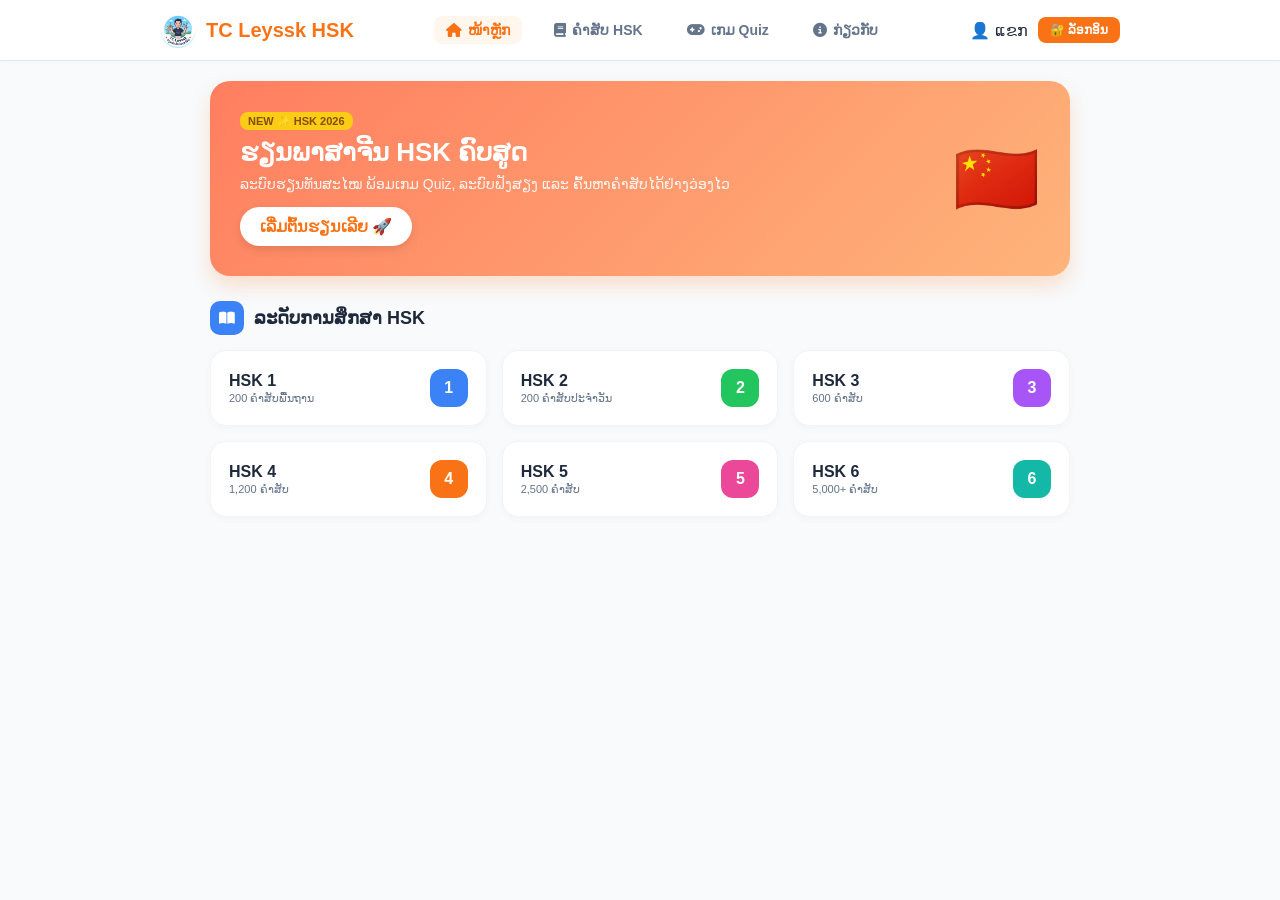
<file: index.html>
<!DOCTYPE html>
<html lang="lo">
<head>
    <meta charset="UTF-8">
    <meta name="viewport" content="width=device-width, initial-scale=1.0">
    <title>TC Leyssk - ລະບົບຮຽນພາສາຈີນ HSK</title>
    <link rel="stylesheet" href="https://cdnjs.cloudflare.com/ajax/libs/font-awesome/6.4.0/css/all.min.css">
    <link rel="stylesheet" href="style.css">
    <link rel="manifest" href="manifest.json">
    <link rel="icon" type="image/png" href="app-icon.png">
    <link rel="apple-touch-icon" href="app-icon.png">
    <meta name="theme-color" content="#f97316">
</head>
<body>

    <!-- Header -->
    <header class="app-header">
        <div class="header-content">
            <div class="logo-area">
                <img src="app-icon.png" class="app-logo-img" alt="Logo">
                <h2>TC Leyssk HSK</h2>
            </div>
            <nav class="desktop-nav">
                <a href="index.html" class="active"><i class="fa-solid fa-house"></i> ໜ້າຫຼັກ</a>
                <a href="vocab.html"><i class="fa-solid fa-book"></i> ຄຳສັບ HSK</a>
                <a href="quiz.html"><i class="fa-solid fa-gamepad"></i> ເກມ Quiz</a>
                <a href="about.html"><i class="fa-solid fa-circle-info"></i> ກ່ຽວກັບ</a>
            </nav>
            <div class="user-profile-widget">
                <span id="userStatusText">👤 ແຂກ</span>
                <button class="btn-sm btn-auth-trigger" onclick="openAuthModal()">🔐 ລັອກອິນ</button>
            </div>
        </div>
    </header>

    <!-- Main Container -->
    <main class="app-container">
        <!-- Hero Banner -->
        <section class="hero-banner">
            <div class="hero-text">
                <span class="banner-tag">NEW ✨ HSK 2026</span>
                <h1>ຮຽນພາສາຈີນ HSK ຄົບສູດ</h1>
                <p>ລະບົບຮຽນທັນສະໄໝ ພ້ອມເກມ Quiz, ລະບົບຟັງສຽງ ແລະ ຄົ້ນຫາຄຳສັບໄດ້ຢ່າງວ່ອງໄວ</p>
                <a href="vocab.html" class="btn-hero">ເລີ່ມຕົ້ນຮຽນເລີຍ 🚀</a>
            </div>
            <div class="hero-icon">🇨🇳</div>
        </section>

        <!-- HSK Level Cards -->
        <section class="section-box">
            <div class="section-header">
                <div class="section-icon bg-blue"><i class="fa-solid fa-book-open"></i></div>
                <h3>ລະດັບການສຶກສາ HSK</h3>
            </div>
            <div class="hsk-grid">
                <div class="hsk-card hsk-1" onclick="location.href='vocab.html?level=HSK1'">
                    <div class="hsk-info"><h4>HSK 1</h4><p>200 ຄຳສັບພື້ນຖານ</p></div>
                    <div class="hsk-badge bg-blue">1</div>
                </div>
                <div class="hsk-card hsk-2" onclick="location.href='vocab.html?level=HSK2'">
                    <div class="hsk-info"><h4>HSK 2</h4><p>200 ຄຳສັບປະຈຳວັນ</p></div>
                    <div class="hsk-badge bg-green">2</div>
                </div>
                <div class="hsk-card hsk-3" onclick="location.href='vocab.html?level=HSK3'">
                    <div class="hsk-info"><h4>HSK 3</h4><p>600 ຄຳສັບ</p></div>
                    <div class="hsk-badge bg-purple">3</div>
                </div>
                <div class="hsk-card hsk-4" onclick="location.href='vocab.html?level=HSK4'">
                    <div class="hsk-info"><h4>HSK 4</h4><p>1,200 ຄຳສັບ</p></div>
                    <div class="hsk-badge bg-orange">4</div>
                </div>
                <div class="hsk-card hsk-5" onclick="location.href='vocab.html?level=HSK5'">
                    <div class="hsk-info"><h4>HSK 5</h4><p>2,500 ຄຳສັບ</p></div>
                    <div class="hsk-badge bg-pink">5</div>
                </div>
                <div class="hsk-card hsk-6" onclick="location.href='vocab.html?level=HSK6'">
                    <div class="hsk-info"><h4>HSK 6</h4><p>5,000+ ຄຳສັບ</p></div>
                    <div class="hsk-badge bg-teal">6</div>
                </div>
            </div>
        </section>
    </main>

    <!-- Auth Modal -->
    <div id="authModal" class="modal-overlay hidden">
        <div class="modal-box">
            <span class="close-modal" onclick="closeAuthModal()">&times;</span>
            <div class="auth-tabs">
                <button id="tabLoginBtn" class="auth-tab-btn active" onclick="switchAuthTab('login')">ເຂົ້າສູ່ລະບົບ</button>
                <button id="tabRegisterBtn" class="auth-tab-btn" onclick="switchAuthTab('register')">ລົງທະບຽນ</button>
            </div>
            <form id="loginForm" onsubmit="handleLogin(event)">
                <div class="input-group">
                    <input type="text" id="loginUser" placeholder="ຊື່ຜູ້ໃຊ້ / Username" required>
                </div>
                <div class="input-group">
                    <input type="password" id="loginPass" placeholder="ລະຫັດຜ່ານ" required>
                </div>
                <button type="submit" class="btn btn-primary" style="width:100%">ເຂົ້າສູ່ລະບົບ</button>
            </form>
            <form id="registerForm" class="hidden" onsubmit="handleRegister(event)">
                <div class="input-group">
                    <input type="text" id="regUser" placeholder="ຊື່ຜູ້ໃຊ້ / Username" required>
                </div>
                <div class="input-group">
                    <input type="password" id="regPass" placeholder="ລະຫັດຜ່ານ" required>
                </div>
                <button type="submit" class="btn btn-primary" style="width:100%">ລົງທະບຽນບັນຊີໃໝ່</button>
            </form>
        </div>
    </div>

    <!-- Bottom Navigation for Mobile -->
    <div class="bottom-nav">
        <a href="index.html" class="nav-item active"><i class="fa-solid fa-house"></i><span>ໜ້າຫຼັກ</span></a>
        <a href="vocab.html" class="nav-item"><i class="fa-solid fa-book"></i><span>ຄຳສັບ</span></a>
        <a href="quiz.html" class="nav-item"><i class="fa-solid fa-gamepad"></i><span>Quiz</span></a>
        <a href="about.html" class="nav-item"><i class="fa-solid fa-circle-info"></i><span>ກ່ຽວກັບ</span></a>
    </div>

    <script src="script.js"></script>
</body>
</html>
</file>
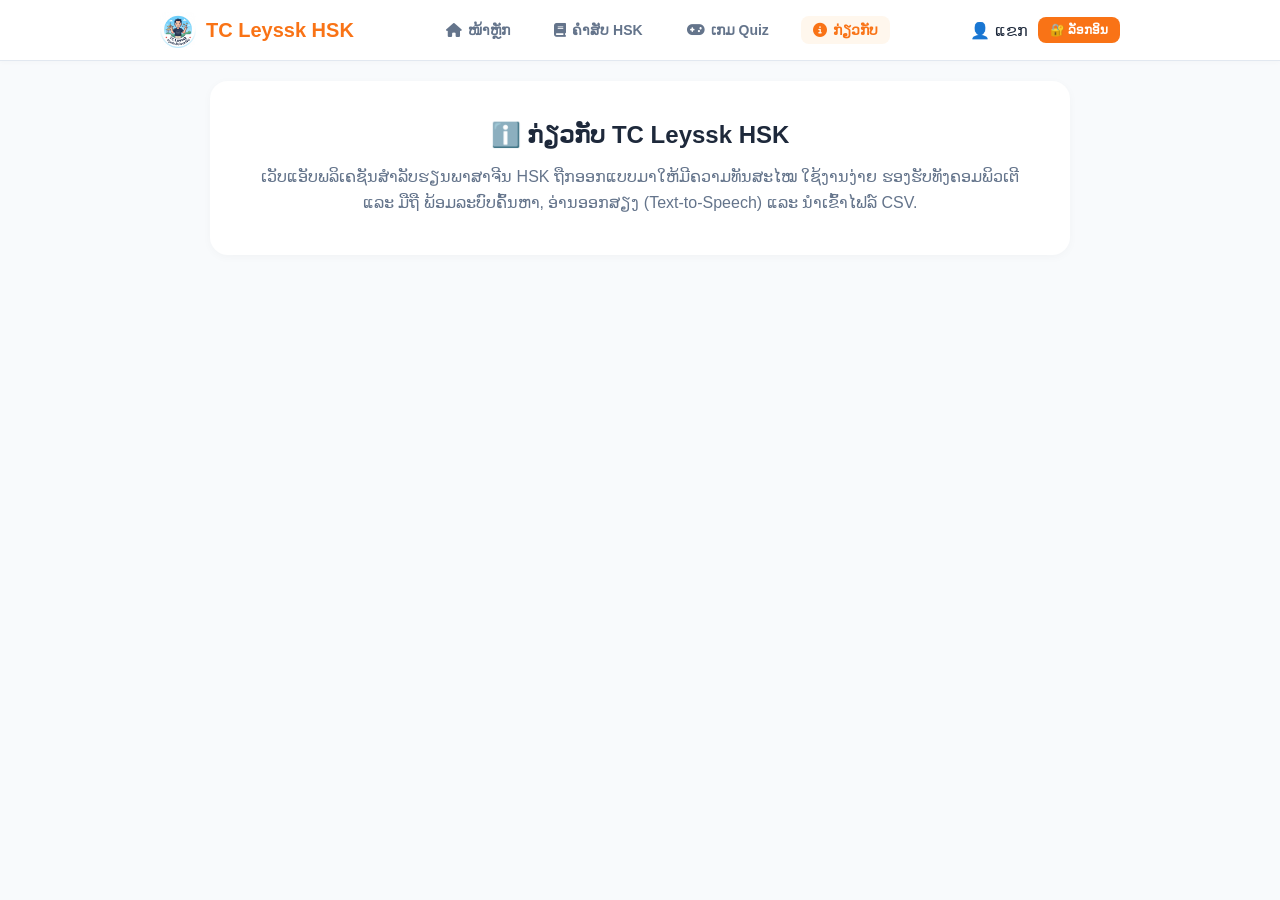
<file: about.html>
<!DOCTYPE html>
<html lang="lo">
<head>
    <meta charset="UTF-8">
    <meta name="viewport" content="width=device-width, initial-scale=1.0">
    <title>ກ່ຽວກັບ - TC Leyssk HSK</title>
    <link rel="stylesheet" href="https://cdnjs.cloudflare.com/ajax/libs/font-awesome/6.4.0/css/all.min.css">
    <link rel="stylesheet" href="style.css">
    <link rel="manifest" href="manifest.json">
    <link rel="icon" type="image/png" href="app-icon.png">
    <link rel="apple-touch-icon" href="app-icon.png">
</head>
<body>

    <header class="app-header">
        <div class="header-content">
            <div class="logo-area" onclick="location.href='index.html'" style="cursor:pointer;">
                <img src="app-icon.png" class="app-logo-img" alt="Logo">
                <h2>TC Leyssk HSK</h2>
            </div>
            <nav class="desktop-nav">
                <a href="index.html"><i class="fa-solid fa-house"></i> ໜ້າຫຼັກ</a>
                <a href="vocab.html"><i class="fa-solid fa-book"></i> ຄຳສັບ HSK</a>
                <a href="quiz.html"><i class="fa-solid fa-gamepad"></i> ເກມ Quiz</a>
                <a href="about.html" class="active"><i class="fa-solid fa-circle-info"></i> ກ່ຽວກັບ</a>
            </nav>
            <div class="user-profile-widget">
                <span id="userStatusText">👤 ແຂກ</span>
                <button class="btn-sm btn-auth-trigger" onclick="openAuthModal()">🔐 ລັອກອິນ</button>
            </div>
        </div>
    </header>

    <main class="app-container">
        <div class="vocab-section" style="text-align: center; padding: 40px;">
            <h2>ℹ️ ກ່ຽວກັບ TC Leyssk HSK</h2>
            <p style="margin-top: 15px; color: var(--text-muted); line-height: 1.6;">
                ເວັບແອັບພລິເຄຊັນສຳລັບຮຽນພາສາຈີນ HSK ຖືກອອກແບບມາໃຫ້ມີຄວາມທັນສະໄໝ ໃຊ້ງານງ່າຍ 
                ຮອງຮັບທັງຄອມພິວເຕີ ແລະ ມືຖື ພ້ອມລະບົບຄົ້ນຫາ, ອ່ານອອກສຽງ (Text-to-Speech) ແລະ ນຳເຂົ້າໄຟລ໌ CSV.
            </p>
        </div>
    </main>

    <!-- Auth Modal -->
    <div id="authModal" class="modal-overlay hidden">
        <div class="modal-box">
            <span class="close-modal" onclick="closeAuthModal()">&times;</span>
            <div class="auth-tabs">
                <button id="tabLoginBtn" class="auth-tab-btn active" onclick="switchAuthTab('login')">ເຂົ້າສູ່ລະບົບ</button>
                <button id="tabRegisterBtn" class="auth-tab-btn" onclick="switchAuthTab('register')">ລົງທະບຽນ</button>
            </div>
            <form id="loginForm" onsubmit="handleLogin(event)">
                <div class="input-group">
                    <input type="text" id="loginUser" placeholder="ຊື່ຜູ້ໃຊ້ / Username" required>
                </div>
                <div class="input-group">
                    <input type="password" id="loginPass" placeholder="ລະຫັດຜ່ານ" required>
                </div>
                <button type="submit" class="btn btn-primary" style="width:100%">ເຂົ້າສູ່ລະບົບ</button>
            </form>
            <form id="registerForm" class="hidden" onsubmit="handleRegister(event)">
                <div class="input-group">
                    <input type="text" id="regUser" placeholder="ຊື່ຜູ້ໃຊ້ / Username" required>
                </div>
                <div class="input-group">
                    <input type="password" id="regPass" placeholder="ລະຫັດຜ່ານ" required>
                </div>
                <button type="submit" class="btn btn-primary" style="width:100%">ລົງທະບຽນບັນຊີໃໝ່</button>
            </form>
        </div>
    </div>

    <div class="bottom-nav">
        <a href="index.html" class="nav-item"><i class="fa-solid fa-house"></i><span>ໜ້າຫຼັກ</span></a>
        <a href="vocab.html" class="nav-item"><i class="fa-solid fa-book"></i><span>ຄຳສັບ</span></a>
        <a href="quiz.html" class="nav-item"><i class="fa-solid fa-gamepad"></i><span>Quiz</span></a>
        <a href="about.html" class="nav-item active"><i class="fa-solid fa-circle-info"></i><span>ກ່ຽວກັບ</span></a>
    </div>

    <script src="script.js"></script>
</body>
</html>
</file>
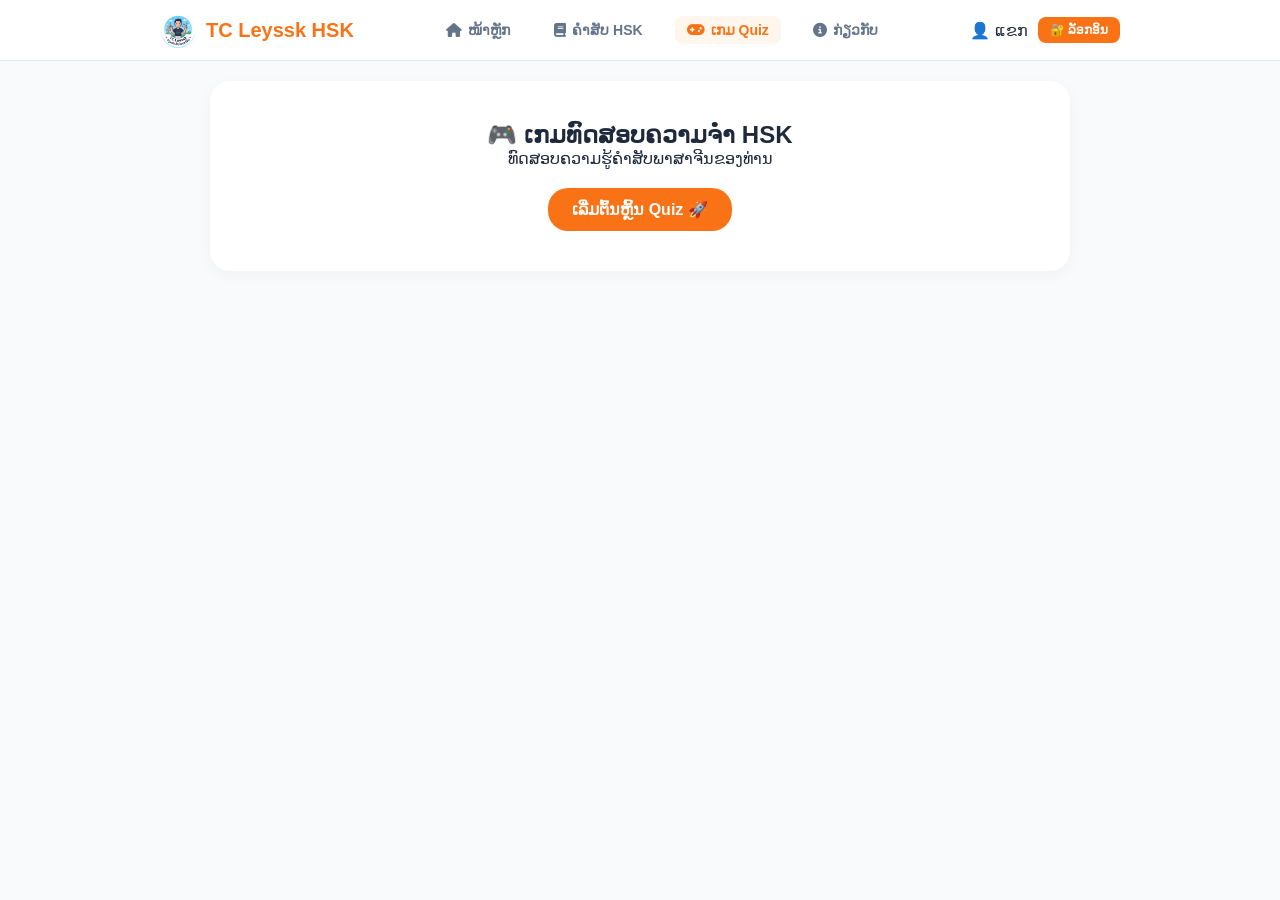
<file: quiz.html>
<!DOCTYPE html>
<html lang="lo">
<head>
    <meta charset="UTF-8">
    <meta name="viewport" content="width=device-width, initial-scale=1.0">
    <title>ເກມ Quiz HSK - TC Leyssk</title>
    <link rel="stylesheet" href="https://cdnjs.cloudflare.com/ajax/libs/font-awesome/6.4.0/css/all.min.css">
    <link rel="stylesheet" href="style.css">
    <link rel="manifest" href="manifest.json">
    <link rel="icon" type="image/png" href="app-icon.png">
    <link rel="apple-touch-icon" href="app-icon.png">
</head>
<body>

    <header class="app-header">
        <div class="header-content">
            <div class="logo-area" onclick="location.href='index.html'" style="cursor:pointer;">
                <img src="app-icon.png" class="app-logo-img" alt="Logo">
                <h2>TC Leyssk HSK</h2>
            </div>
            <nav class="desktop-nav">
                <a href="index.html"><i class="fa-solid fa-house"></i> ໜ້າຫຼັກ</a>
                <a href="vocab.html"><i class="fa-solid fa-book"></i> ຄຳສັບ HSK</a>
                <a href="quiz.html" class="active"><i class="fa-solid fa-gamepad"></i> ເກມ Quiz</a>
                <a href="about.html"><i class="fa-solid fa-circle-info"></i> ກ່ຽວກັບ</a>
            </nav>
            <div class="user-profile-widget">
                <span id="userStatusText">👤 ແຂກ</span>
                <button class="btn-sm btn-auth-trigger" onclick="openAuthModal()">🔐 ລັອກອິນ</button>
            </div>
        </div>
    </header>

    <main class="app-container">
        <div class="quiz-box">
            <h2>🎮 ເກມທົດສອບຄວາມຈຳ HSK</h2>
            <p>ທົດສອບຄວາມຮູ້ຄຳສັບພາສາຈີນຂອງທ່ານ</p>
            <div id="quizContent" style="margin-top: 20px;">
                <button class="btn btn-primary" onclick="startQuiz()" style="font-size: 16px; padding: 12px 24px;">ເລີ່ມຕົ້ນຫຼິ້ນ Quiz 🚀</button>
            </div>
        </div>
    </main>

    <!-- Auth Modal -->
    <div id="authModal" class="modal-overlay hidden">
        <div class="modal-box">
            <span class="close-modal" onclick="closeAuthModal()">&times;</span>
            <div class="auth-tabs">
                <button id="tabLoginBtn" class="auth-tab-btn active" onclick="switchAuthTab('login')">ເຂົ້າສູ່ລະບົບ</button>
                <button id="tabRegisterBtn" class="auth-tab-btn" onclick="switchAuthTab('register')">ລົງທະບຽນ</button>
            </div>
            <form id="loginForm" onsubmit="handleLogin(event)">
                <div class="input-group">
                    <input type="text" id="loginUser" placeholder="ຊື່ຜູ້ໃຊ້ / Username" required>
                </div>
                <div class="input-group">
                    <input type="password" id="loginPass" placeholder="ລະຫັດຜ່ານ" required>
                </div>
                <button type="submit" class="btn btn-primary" style="width:100%">ເຂົ້າສູ່ລະບົບ</button>
            </form>
            <form id="registerForm" class="hidden" onsubmit="handleRegister(event)">
                <div class="input-group">
                    <input type="text" id="regUser" placeholder="ຊື່ຜູ້ໃຊ້ / Username" required>
                </div>
                <div class="input-group">
                    <input type="password" id="regPass" placeholder="ລະຫັດຜ່ານ" required>
                </div>
                <button type="submit" class="btn btn-primary" style="width:100%">ລົງທະບຽນບັນຊີໃໝ່</button>
            </form>
        </div>
    </div>

    <div class="bottom-nav">
        <a href="index.html" class="nav-item"><i class="fa-solid fa-house"></i><span>ໜ້າຫຼັກ</span></a>
        <a href="vocab.html" class="nav-item"><i class="fa-solid fa-book"></i><span>ຄຳສັບ</span></a>
        <a href="quiz.html" class="nav-item active"><i class="fa-solid fa-gamepad"></i><span>Quiz</span></a>
        <a href="about.html" class="nav-item"><i class="fa-solid fa-circle-info"></i><span>ກ່ຽວກັບ</span></a>
    </div>

    <script src="script.js"></script>
</body>
</html>
</file>
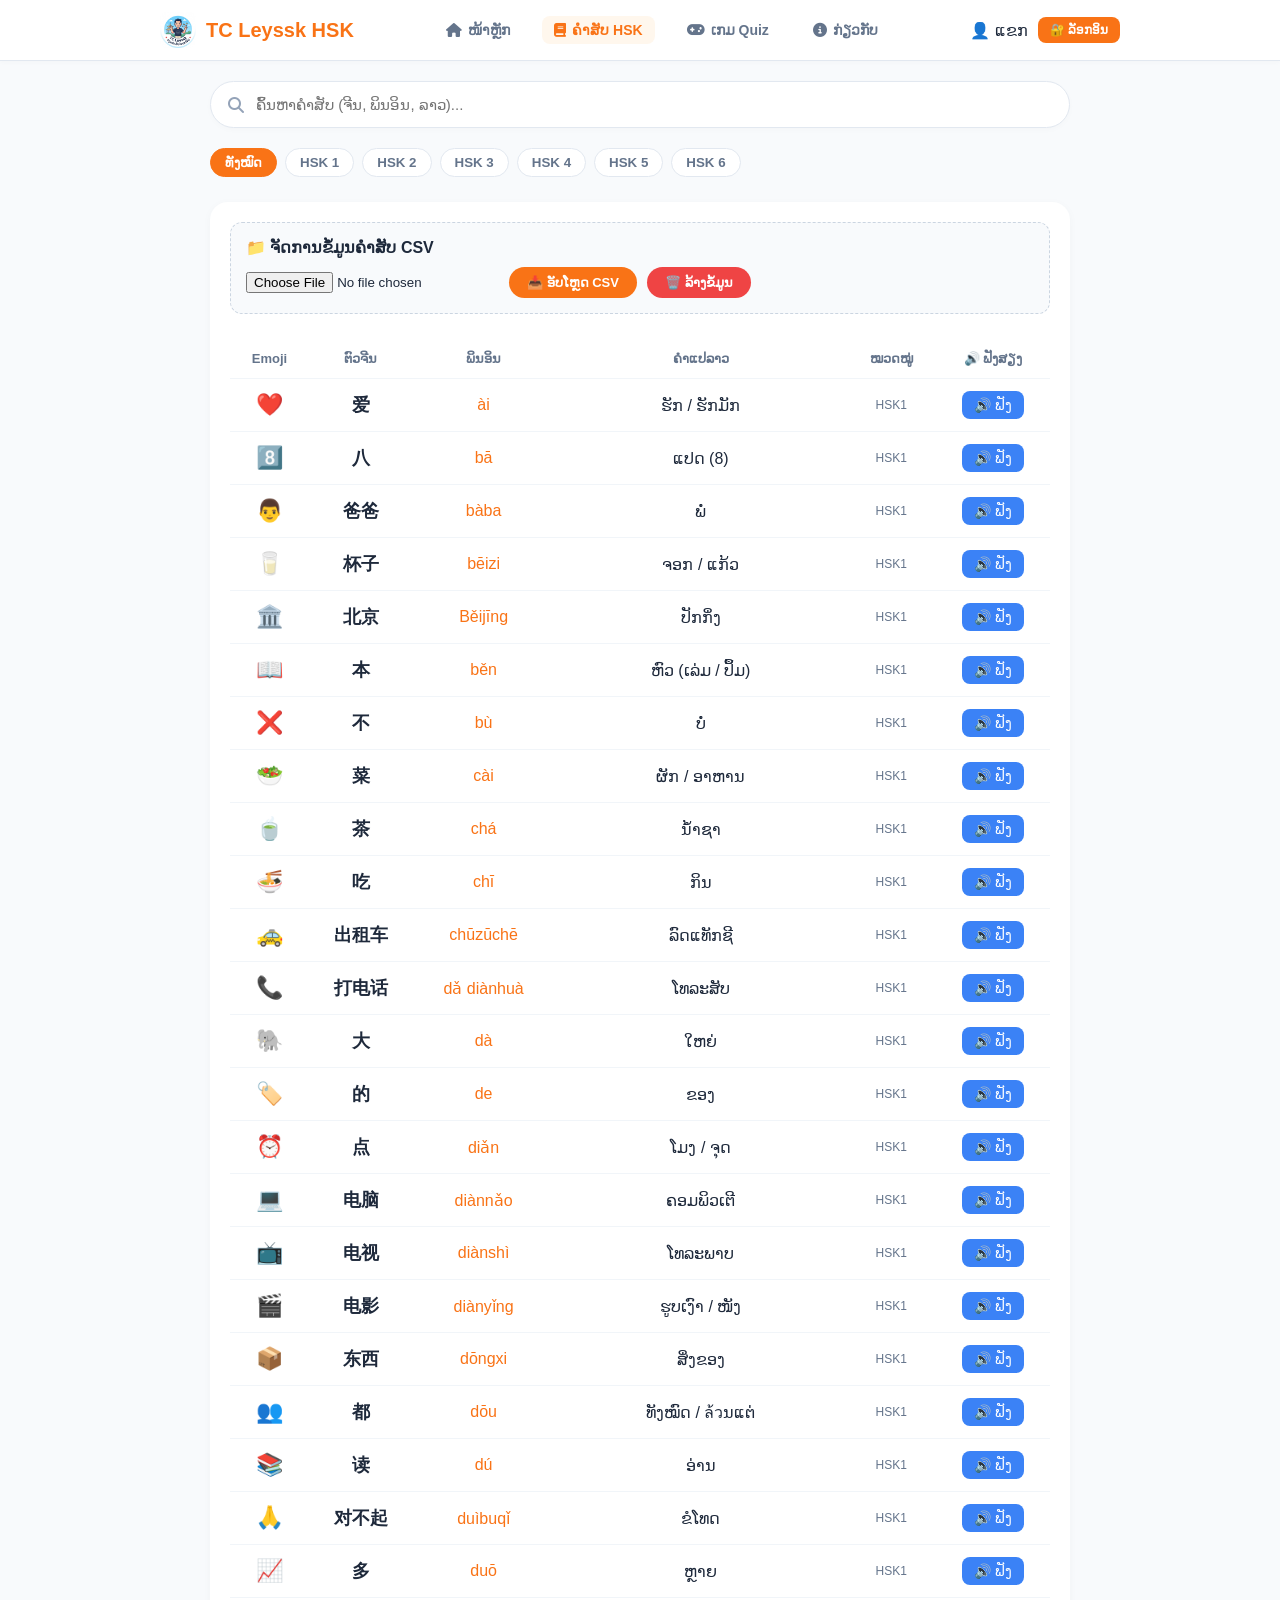
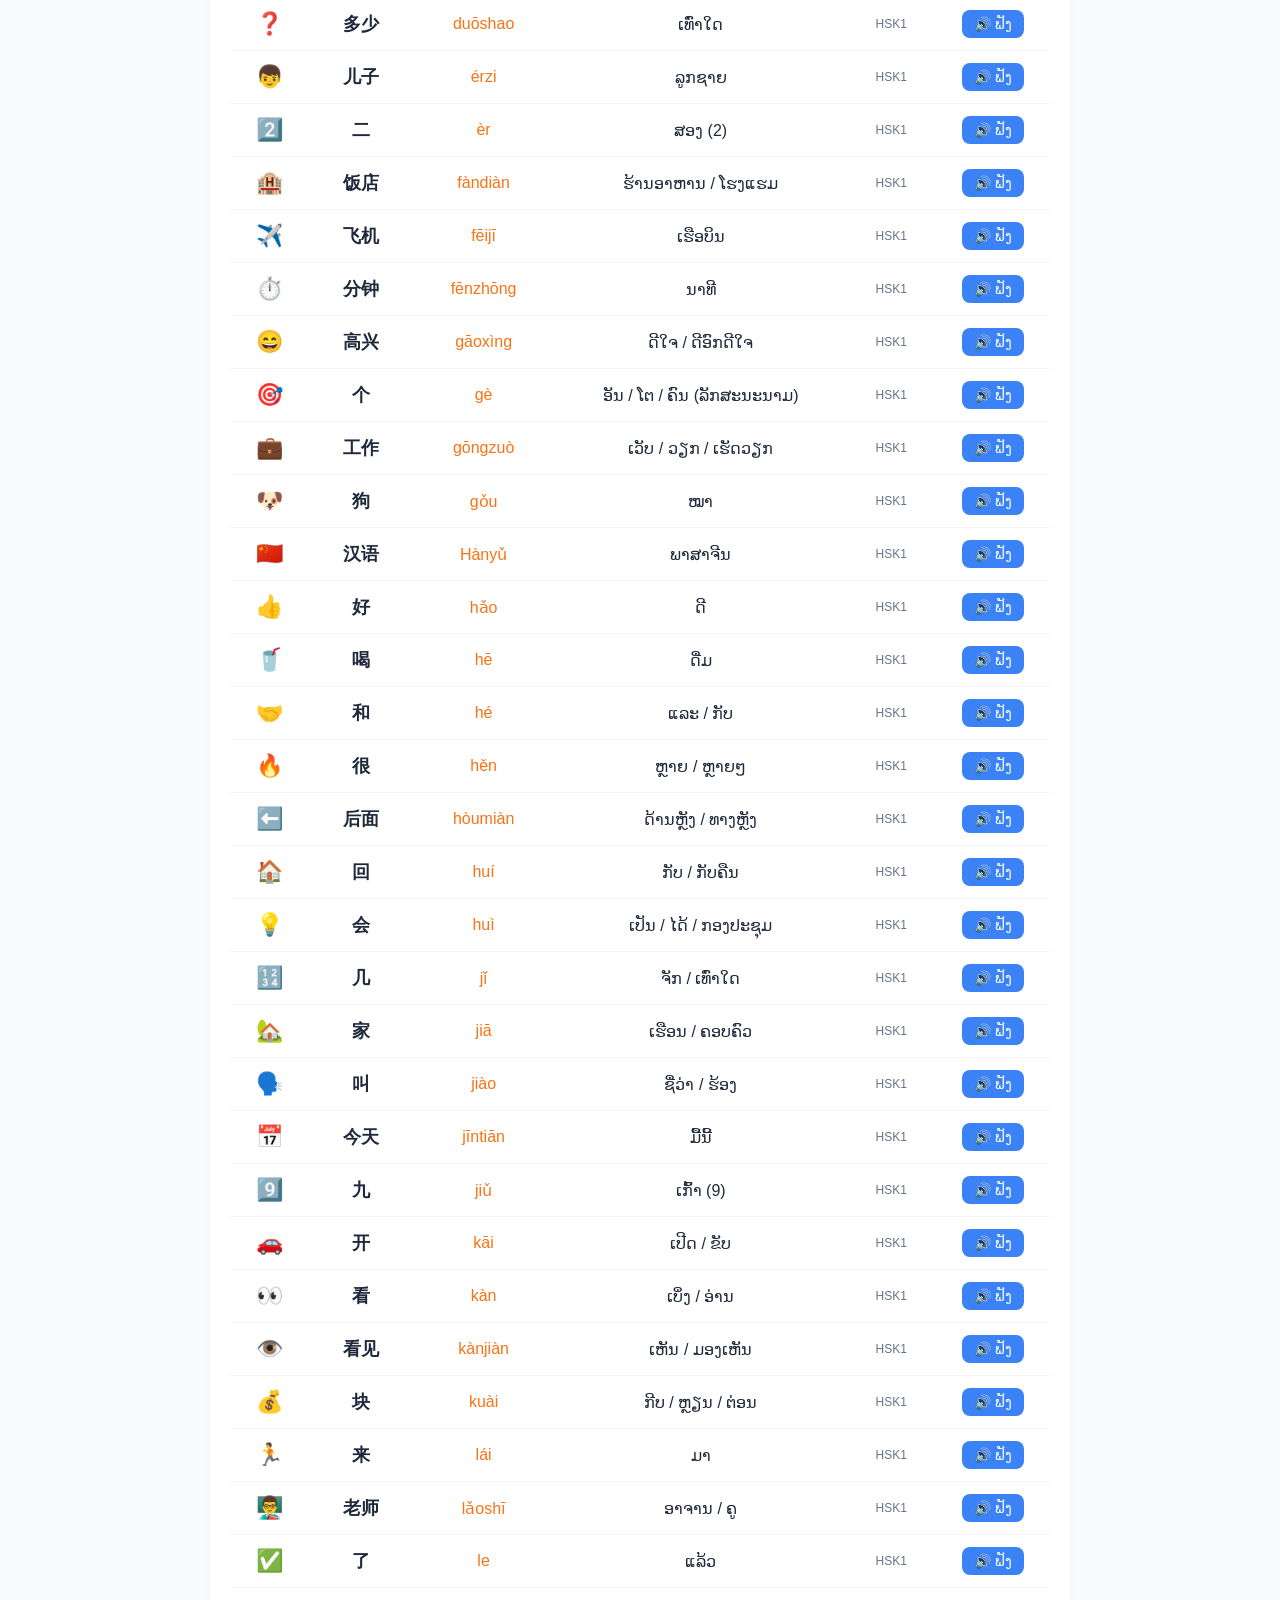
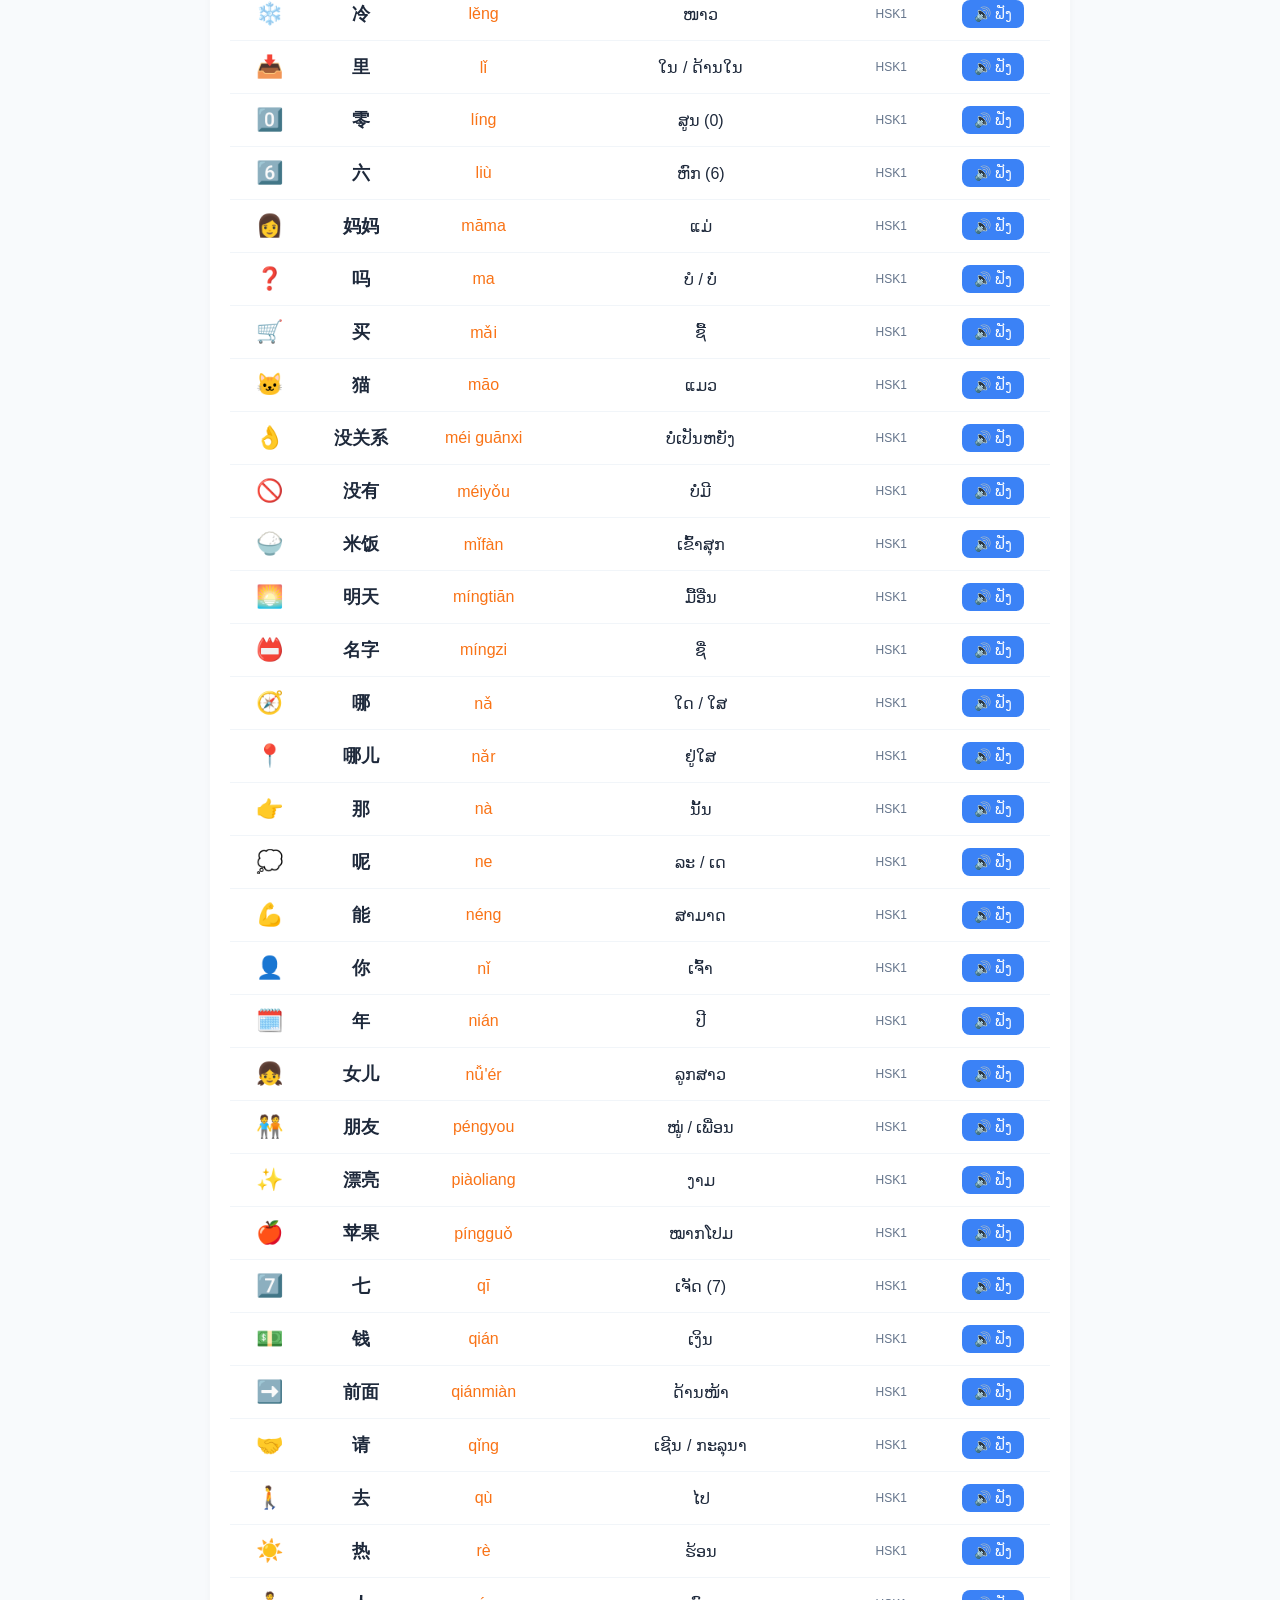
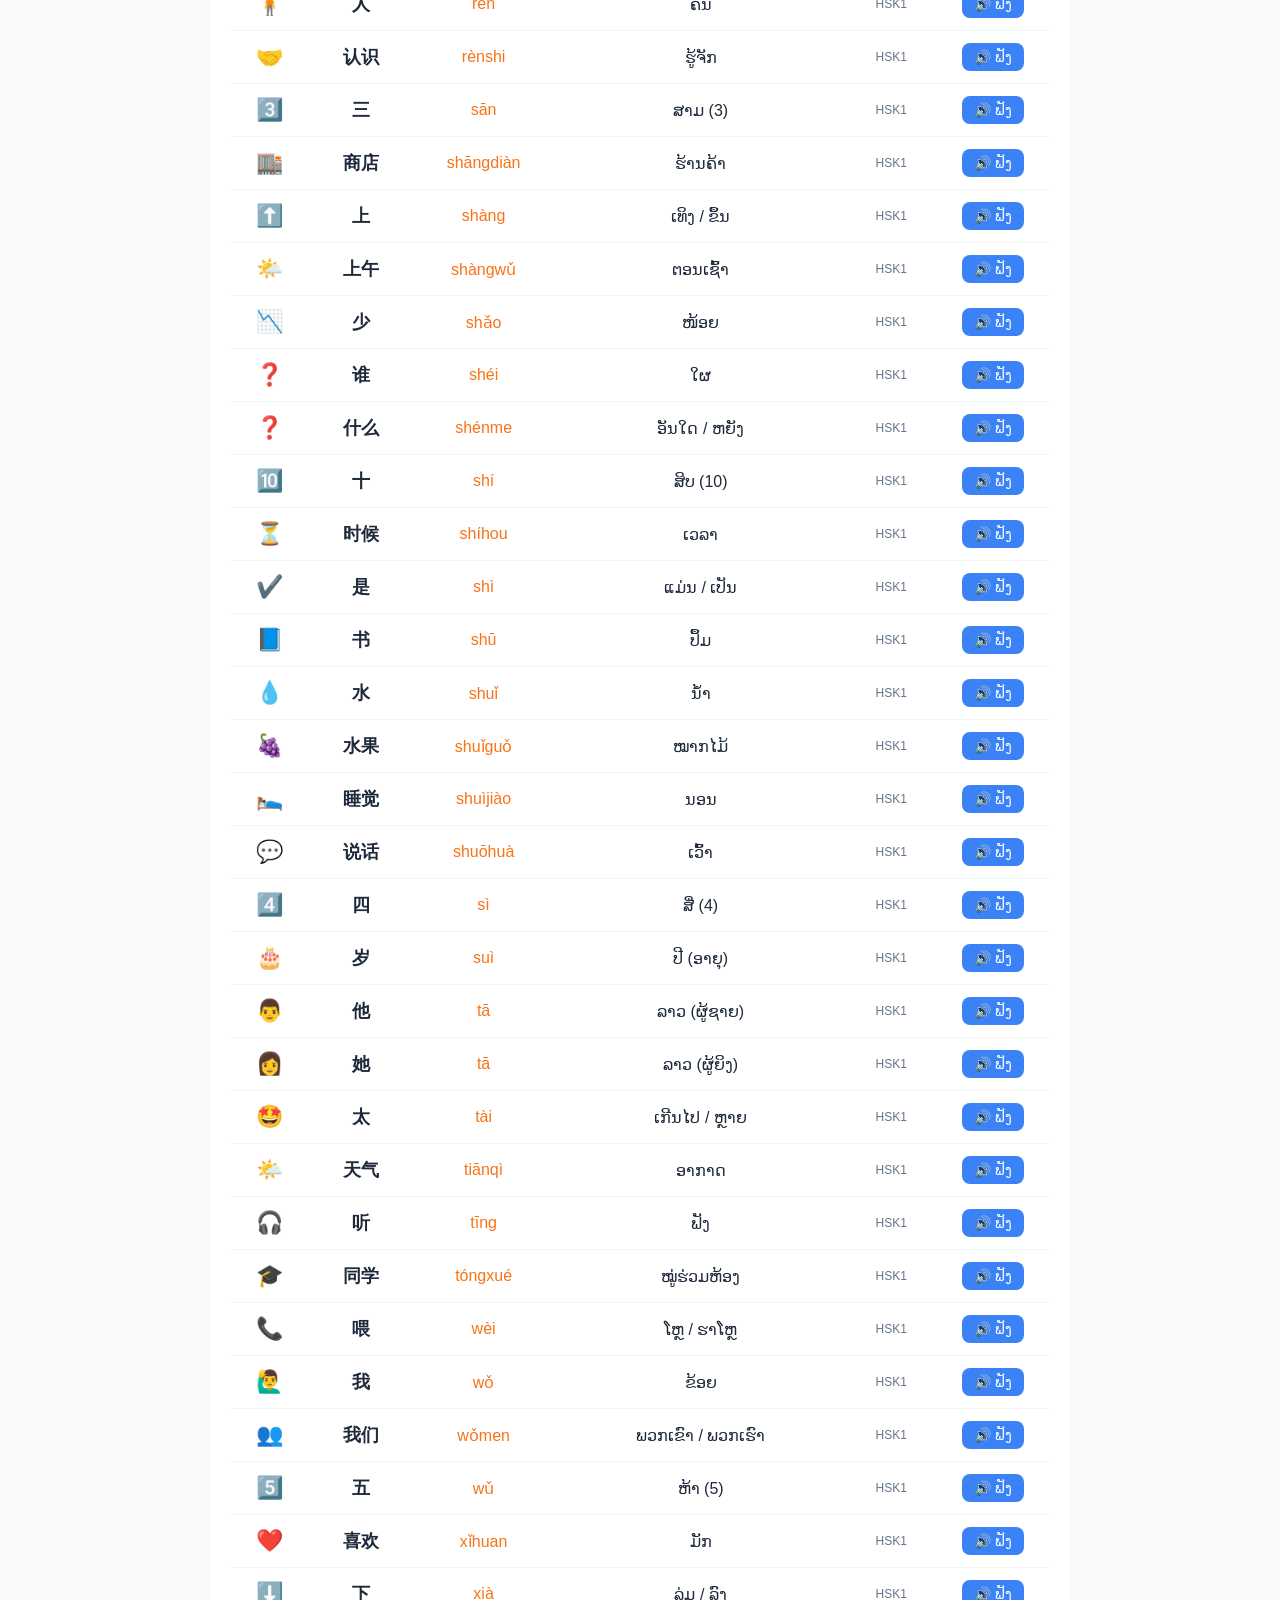
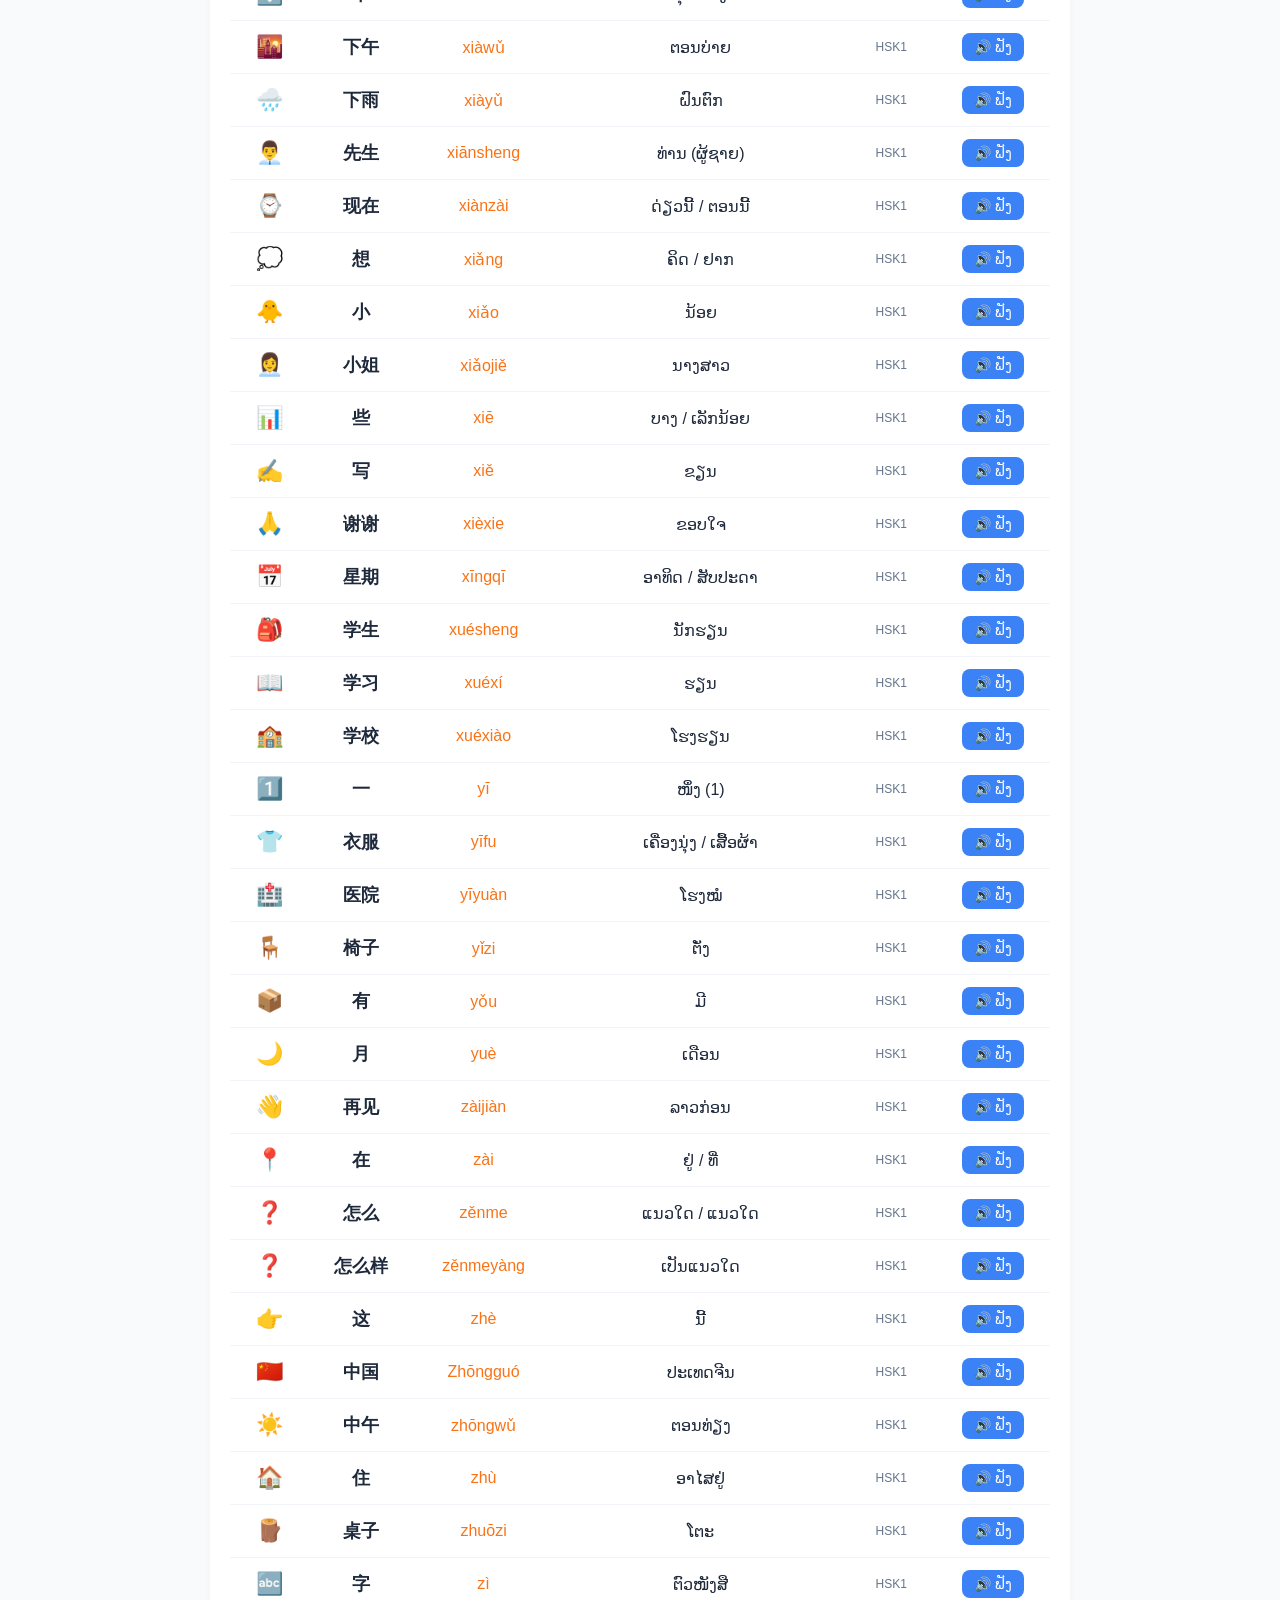
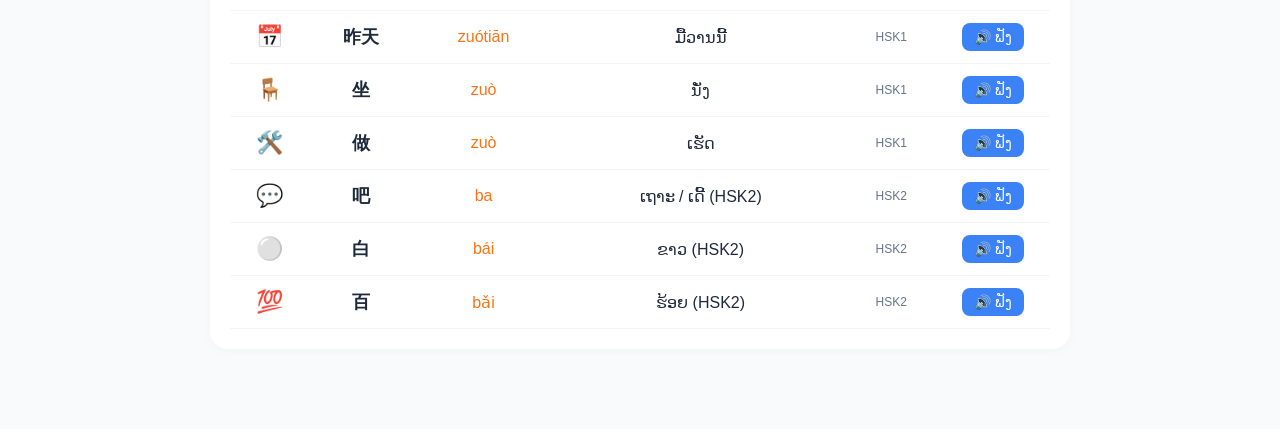
<file: vocab.html>
<!DOCTYPE html>
<html lang="lo">
<head>
    <meta charset="UTF-8">
    <meta name="viewport" content="width=device-width, initial-scale=1.0">
    <title>ຄຳສັບ HSK - TC Leyssk</title>
    <link rel="stylesheet" href="https://cdnjs.cloudflare.com/ajax/libs/font-awesome/6.4.0/css/all.min.css">
    <link rel="stylesheet" href="style.css">
    <link rel="manifest" href="manifest.json">
    <link rel="icon" type="image/png" href="app-icon.png">
    <link rel="apple-touch-icon" href="app-icon.png">
</head>
<body>

    <header class="app-header">
        <div class="header-content">
            <div class="logo-area" onclick="location.href='index.html'" style="cursor:pointer;">
                <img src="app-icon.png" class="app-logo-img" alt="Logo">
                <h2>TC Leyssk HSK</h2>
            </div>
            <nav class="desktop-nav">
                <a href="index.html"><i class="fa-solid fa-house"></i> ໜ້າຫຼັກ</a>
                <a href="vocab.html" class="active"><i class="fa-solid fa-book"></i> ຄຳສັບ HSK</a>
                <a href="quiz.html"><i class="fa-solid fa-gamepad"></i> ເກມ Quiz</a>
                <a href="about.html"><i class="fa-solid fa-circle-info"></i> ກ່ຽວກັບ</a>
            </nav>
            <div class="user-profile-widget">
                <span id="userStatusText">👤 ແຂກ</span>
                <button class="btn-sm btn-auth-trigger" onclick="openAuthModal()">🔐 ລັອກອິນ</button>
            </div>
        </div>
    </header>

    <main class="app-container">
        <div class="search-container">
            <i class="fa-solid fa-magnifying-glass search-icon"></i>
            <input type="text" id="searchBox" class="search-input" placeholder="ຄົ້ນຫາຄຳສັບ (ຈີນ, ພິນອິນ, ລາວ)..." onkeyup="renderTable()">
        </div>

        <div class="filter-bar">
            <button class="btn-filter active" onclick="filterByCat('')">ທັງໝົດ</button>
            <button class="btn-filter" onclick="filterByCat('HSK1')">HSK 1</button>
            <button class="btn-filter" onclick="filterByCat('HSK2')">HSK 2</button>
            <button class="btn-filter" onclick="filterByCat('HSK3')">HSK 3</button>
            <button class="btn-filter" onclick="filterByCat('HSK4')">HSK 4</button>
            <button class="btn-filter" onclick="filterByCat('HSK5')">HSK 5</button>
            <button class="btn-filter" onclick="filterByCat('HSK6')">HSK 6</button>
        </div>

        <div class="vocab-section">
            <div class="upload-box">
                <h4>📁 ຈັດການຂໍ້ມູນຄຳສັບ CSV</h4>
                <div class="upload-controls">
                    <input type="file" id="csvFileInput" accept=".csv">
                    <button class="btn btn-primary" onclick="uploadCSV()">📥 ອັບໂຫຼດ CSV</button>
                    <button class="btn btn-danger" onclick="clearData()">🗑️ ລ້າງຂໍ້ມູນ</button>
                </div>
            </div>

            <div class="table-responsive">
                <table>
                    <thead>
                        <tr>
                            <th>Emoji</th>
                            <th>ຕົວຈີນ</th>
                            <th>ພິນອິນ</th>
                            <th>ຄຳແປລາວ</th>
                            <th>ໝວດໝູ່</th>
                            <th>🔊 ຟັງສຽງ</th>
                        </tr>
                    </thead>
                    <tbody id="vocabTableBody"></tbody>
                </table>
            </div>
        </div>
    </main>

    <!-- Auth Modal -->
    <div id="authModal" class="modal-overlay hidden">
        <div class="modal-box">
            <span class="close-modal" onclick="closeAuthModal()">&times;</span>
            <div class="auth-tabs">
                <button id="tabLoginBtn" class="auth-tab-btn active" onclick="switchAuthTab('login')">ເຂົ້າສູ່ລະບົບ</button>
                <button id="tabRegisterBtn" class="auth-tab-btn" onclick="switchAuthTab('register')">ລົງທະບຽນ</button>
            </div>
            <form id="loginForm" onsubmit="handleLogin(event)">
                <div class="input-group">
                    <input type="text" id="loginUser" placeholder="ຊື່ຜູ້ໃຊ້ / Username" required>
                </div>
                <div class="input-group">
                    <input type="password" id="loginPass" placeholder="ລະຫັດຜ່ານ" required>
                </div>
                <button type="submit" class="btn btn-primary" style="width:100%">ເຂົ້າສູ່ລະບົບ</button>
            </form>
            <form id="registerForm" class="hidden" onsubmit="handleRegister(event)">
                <div class="input-group">
                    <input type="text" id="regUser" placeholder="ຊື່ຜູ້ໃຊ້ / Username" required>
                </div>
                <div class="input-group">
                    <input type="password" id="regPass" placeholder="ລະຫັດຜ່ານ" required>
                </div>
                <button type="submit" class="btn btn-primary" style="width:100%">ລົງທະບຽນບັນຊີໃໝ່</button>
            </form>
        </div>
    </div>

    <div class="bottom-nav">
        <a href="index.html" class="nav-item"><i class="fa-solid fa-house"></i><span>ໜ້າຫຼັກ</span></a>
        <a href="vocab.html" class="nav-item active"><i class="fa-solid fa-book"></i><span>ຄຳສັບ</span></a>
        <a href="quiz.html" class="nav-item"><i class="fa-solid fa-gamepad"></i><span>Quiz</span></a>
        <a href="about.html" class="nav-item"><i class="fa-solid fa-circle-info"></i><span>ກ່ຽວກັບ</span></a>
    </div>

    <script src="script.js"></script>
</body>
</html>
</file>
<file: style.css>
:root {
    --primary: #f97316;
    --primary-hover: #ea580c;
    --bg-body: #f8fafc;
    --text-main: #1e293b;
    --text-muted: #64748b;
    --white: #ffffff;
}

* { box-sizing: border-box; margin: 0; padding: 0; font-family: 'Phetsarath OT', 'Segoe UI', sans-serif; }
body { background-color: var(--bg-body); color: var(--text-main); padding-bottom: 90px; min-height: 100vh; }

.app-logo-img { width: 36px; height: 36px; border-radius: 8px; }

/* Header Desktop */
.app-header { background: var(--white); border-bottom: 1px solid #e2e8f0; position: sticky; top: 0; z-index: 1000; box-shadow: 0 2px 4px rgba(0,0,0,0.02); }
.header-content { max-width: 1000px; margin: 0 auto; padding: 12px 20px; display: flex; justify-content: space-between; align-items: center; }
.logo-area { display: flex; align-items: center; gap: 10px; }
.logo-area h2 { font-size: 20px; color: var(--primary); }

.desktop-nav { display: flex; gap: 20px; }
.desktop-nav a { text-decoration: none; color: var(--text-muted); font-weight: bold; font-size: 14px; display: flex; align-items: center; gap: 6px; padding: 6px 12px; border-radius: 8px; transition: 0.2s; }
.desktop-nav a:hover, .desktop-nav a.active { color: var(--primary); background: #fff7ed; }

.user-profile-widget { display: flex; align-items: center; gap: 10px; }
.btn-sm { padding: 6px 12px; font-size: 12px; border-radius: 8px; border: none; cursor: pointer; font-weight: bold; }
.btn-auth-trigger { background: var(--primary); color: white; }

@media(max-width: 768px) {
    .desktop-nav { display: none; }
}

/* Modal Overlay */
.modal-overlay { position: fixed; top: 0; left: 0; right: 0; bottom: 0; background: rgba(0,0,0,0.5); display: flex; align-items: center; justify-content: center; z-index: 2000; }
.modal-overlay.hidden { display: none; }
.modal-box { background: white; border-radius: 16px; padding: 25px; width: 90%; max-width: 380px; position: relative; }
.close-modal { position: absolute; right: 15px; top: 10px; font-size: 24px; cursor: pointer; color: #94a3b8; }
.auth-tabs { display: flex; gap: 10px; margin-bottom: 15px; border-bottom: 1px solid #e2e8f0; padding-bottom: 10px; }
.auth-tab-btn { flex: 1; padding: 8px; border: none; background: transparent; font-weight: bold; cursor: pointer; color: var(--text-muted); }
.auth-tab-btn.active { color: var(--primary); border-bottom: 2px solid var(--primary); }
.input-group { margin-bottom: 12px; }
.input-group input { width: 100%; padding: 10px 12px; border: 1px solid #e2e8f0; border-radius: 8px; outline: none; }

/* Filter bar */
.filter-bar { display: flex; gap: 8px; overflow-x: auto; padding-bottom: 10px; margin-bottom: 15px; }
.btn-filter { padding: 6px 14px; border-radius: 20px; border: 1px solid #e2e8f0; background: white; color: var(--text-muted); font-weight: bold; cursor: pointer; white-space: nowrap; }
.btn-filter.active { background: var(--primary); color: white; border-color: var(--primary); }

/* Container */
.app-container { max-width: 900px; margin: 0 auto; padding: 20px; }

/* Hero Banner */
.hero-banner {
    background: linear-gradient(135deg, #ff7e5f, #feb47b); color: white;
    border-radius: 20px; padding: 30px; margin-bottom: 25px; display: flex;
    justify-content: space-between; align-items: center; box-shadow: 0 10px 20px rgba(249, 115, 22, 0.2);
}
.banner-tag { background: #facc15; color: #854d0e; font-size: 11px; font-weight: bold; padding: 3px 8px; border-radius: 8px; }
.hero-text h1 { font-size: 26px; margin: 8px 0; }
.hero-text p { font-size: 14px; opacity: 0.9; margin-bottom: 15px; }
.btn-hero { background: white; color: var(--primary); padding: 10px 20px; border-radius: 20px; text-decoration: none; font-weight: bold; display: inline-block; box-shadow: 0 4px 10px rgba(0,0,0,0.1); }
.hero-icon { font-size: 70px; }

@media(max-width: 600px) {
    .hero-banner { flex-direction: column; text-align: center; gap: 15px; }
}

/* Section Header */
.section-header { display: flex; align-items: center; gap: 10px; margin-top: 25px; margin-bottom: 15px; }
.section-icon { width: 34px; height: 34px; color: white; border-radius: 10px; display: flex; align-items: center; justify-content: center; font-size: 14px; }
.section-header h3 { font-size: 18px; font-weight: bold; }

/* HSK Grid */
.hsk-grid { display: grid; grid-template-columns: repeat(3, 1fr); gap: 15px; margin-bottom: 25px; }
@media(max-width: 700px) { .hsk-grid { grid-template-columns: repeat(2, 1fr); } }

.hsk-card { background: white; border-radius: 16px; padding: 18px; display: flex; align-items: center; justify-content: space-between; cursor: pointer; box-shadow: 0 2px 8px rgba(0,0,0,0.03); transition: transform 0.2s; border: 1px solid #f1f5f9; }
.hsk-card:hover { transform: translateY(-3px); box-shadow: 0 6px 15px rgba(0,0,0,0.06); }
.hsk-info h4 { font-size: 16px; margin-bottom: 2px; }
.hsk-info p { font-size: 11px; color: var(--text-muted); }
.hsk-badge { width: 38px; height: 38px; border-radius: 12px; color: white; display: flex; align-items: center; justify-content: center; font-weight: bold; font-size: 16px; }

/* Colors */
.bg-blue { background: #3b82f6; } .bg-green { background: #22c55e; }
.bg-purple { background: #a855f7; } .bg-orange { background: #f97316; }
.bg-pink { background: #ec4899; } .bg-teal { background: #14b8a6; }

/* Search Bar */
.search-container { position: relative; margin-bottom: 20px; }
.search-input { width: 100%; padding: 14px 20px 14px 45px; border-radius: 25px; border: 1px solid #e2e8f0; font-size: 15px; outline: none; background: white; box-shadow: 0 2px 6px rgba(0,0,0,0.02); }
.search-icon { position: absolute; left: 18px; top: 50%; transform: translateY(-50%); color: #94a3b8; }

/* Vocab Section */
.vocab-section { background: white; border-radius: 18px; padding: 20px; box-shadow: 0 2px 10px rgba(0,0,0,0.03); margin-bottom: 40px; }
.upload-box { background: #f8fafc; border: 1px dashed #cbd5e1; padding: 15px; border-radius: 12px; margin-bottom: 15px; }
.upload-controls { display: flex; gap: 10px; margin-top: 10px; flex-wrap: wrap; align-items: center; }
.btn { padding: 8px 18px; border-radius: 20px; border: none; font-weight: bold; cursor: pointer; font-size: 13px; }
.btn-primary { background: var(--primary); color: white; }
.btn-danger { background: #ef4444; color: white; }

.table-responsive { width: 100%; overflow-x: auto; }
table { width: 100%; border-collapse: collapse; margin-top: 10px; min-width: 500px; }
th, td { border-bottom: 1px solid #f1f5f9; padding: 12px; text-align: center; }
th { color: var(--text-muted); font-size: 13px; }

/* Quiz Box */
.quiz-box { background: white; border-radius: 20px; padding: 40px; text-align: center; box-shadow: 0 4px 15px rgba(0,0,0,0.04); }

/* Bottom Nav (Mobile) */
.bottom-nav { position: fixed; bottom: 0; left: 0; right: 0; background: white; display: flex; justify-content: space-around; padding: 10px 0; border-top: 1px solid #e2e8f0; z-index: 1000; box-shadow: 0 -2px 10px rgba(0,0,0,0.04); }
.nav-item { color: #94a3b8; text-decoration: none; display: flex; flex-direction: column; align-items: center; font-size: 11px; gap: 2px; }
.nav-item.active { color: var(--primary); font-weight: bold; }
.nav-item i { font-size: 18px; }

.hidden { display: none !important; }

@media(min-width: 769px) {
    .bottom-nav { display: none; }
    body { padding-bottom: 20px; }
}
</file>
